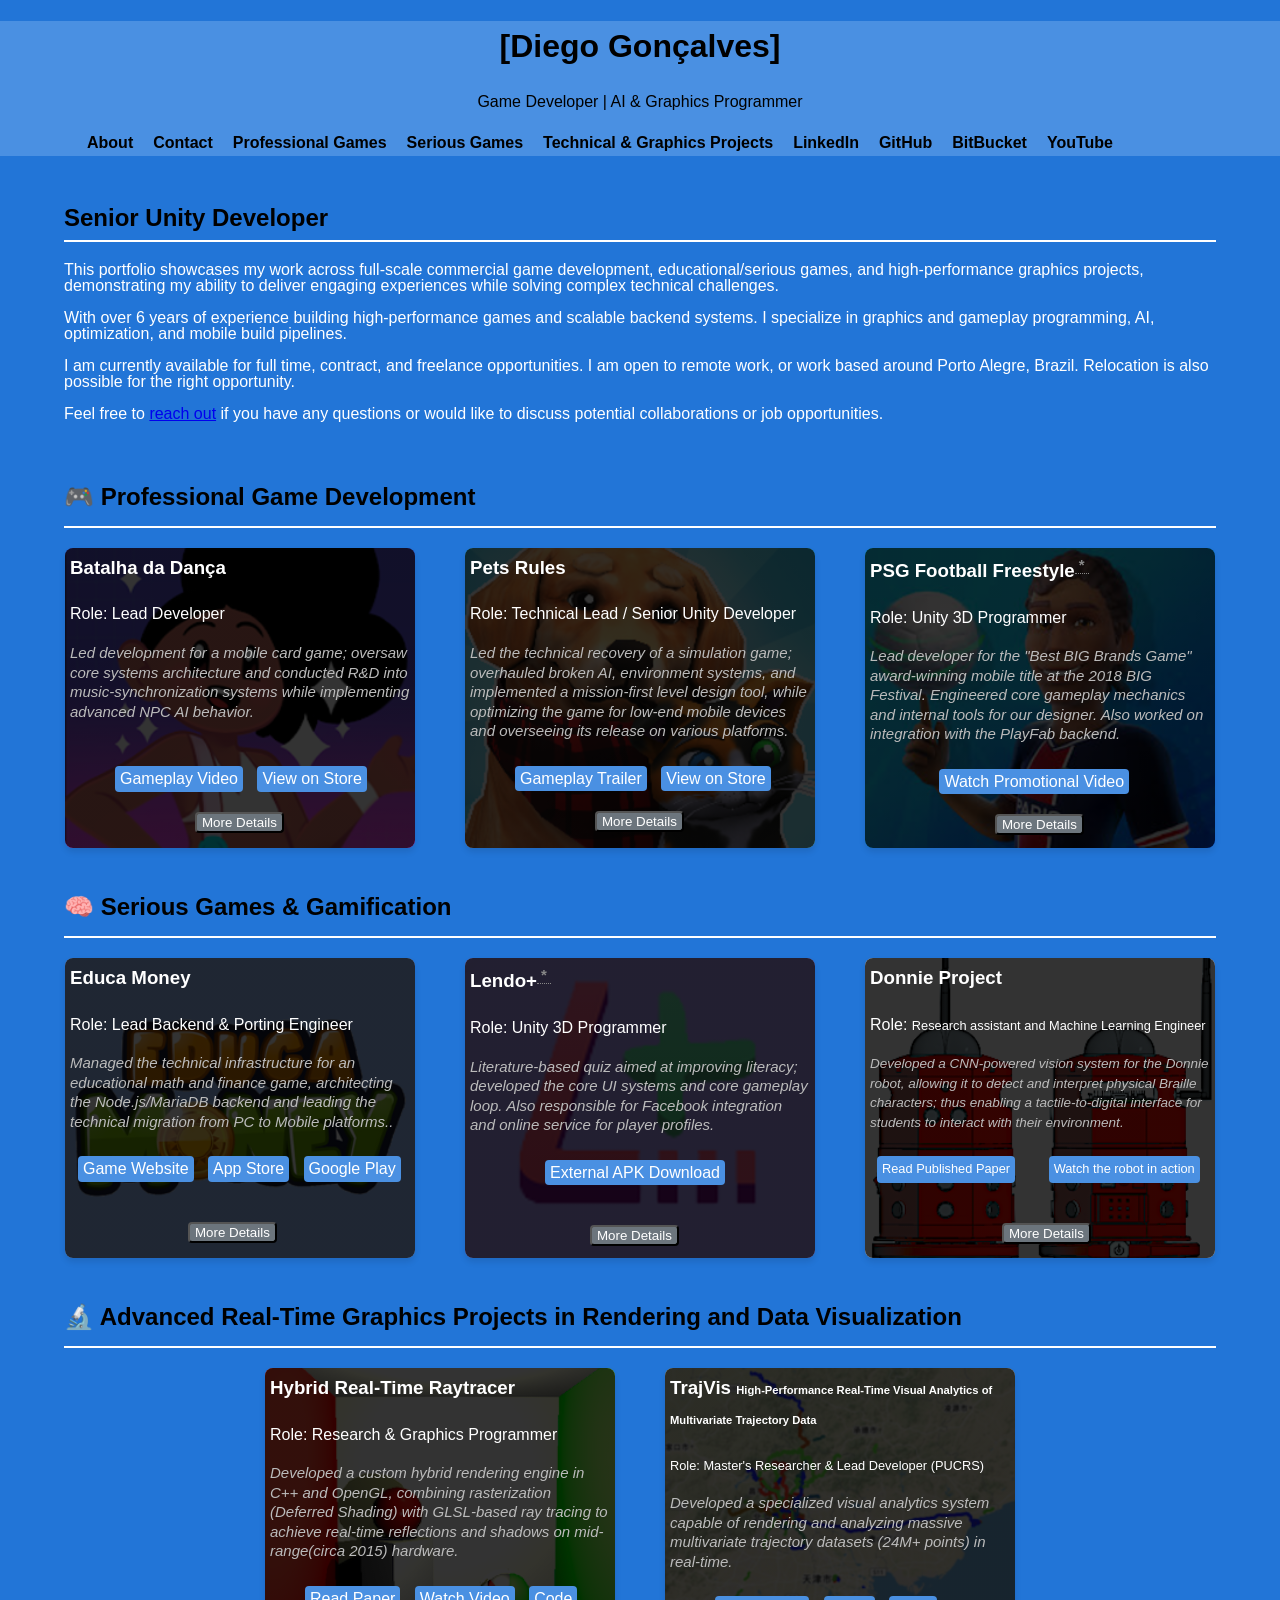
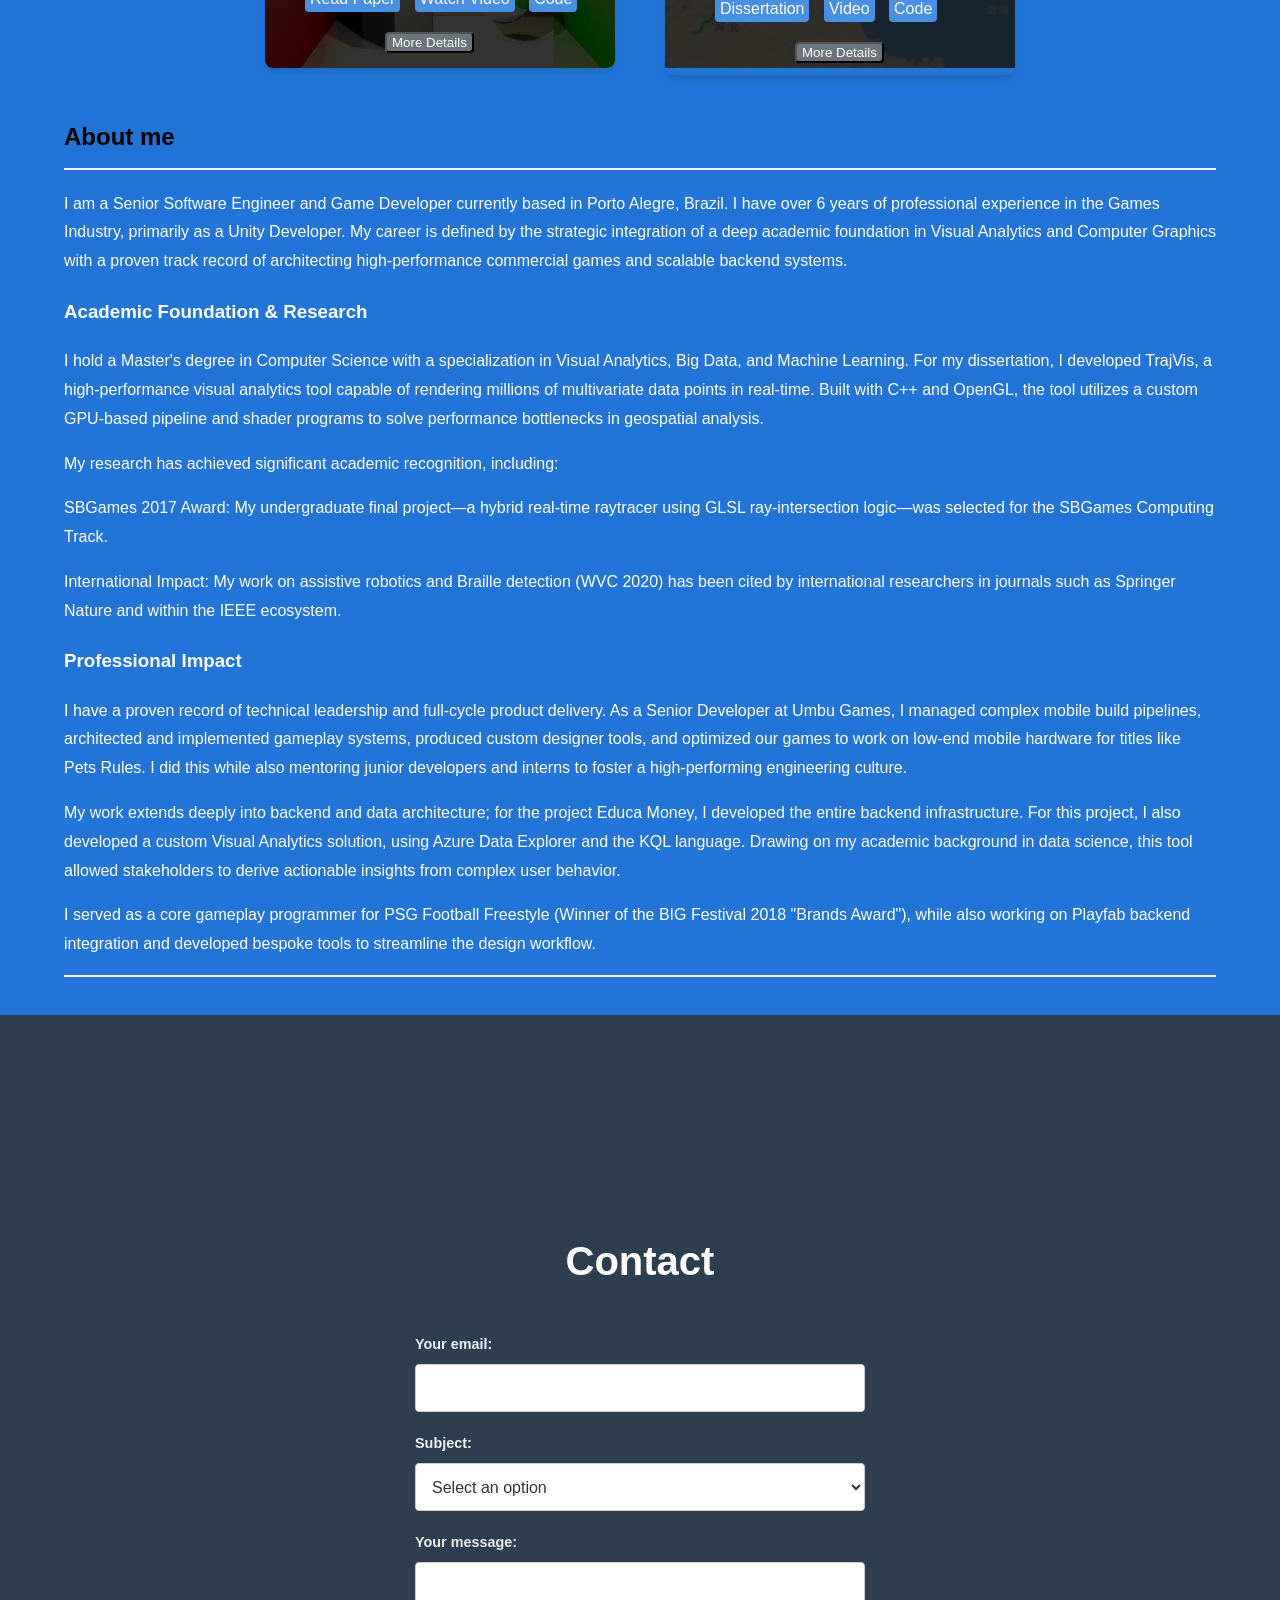
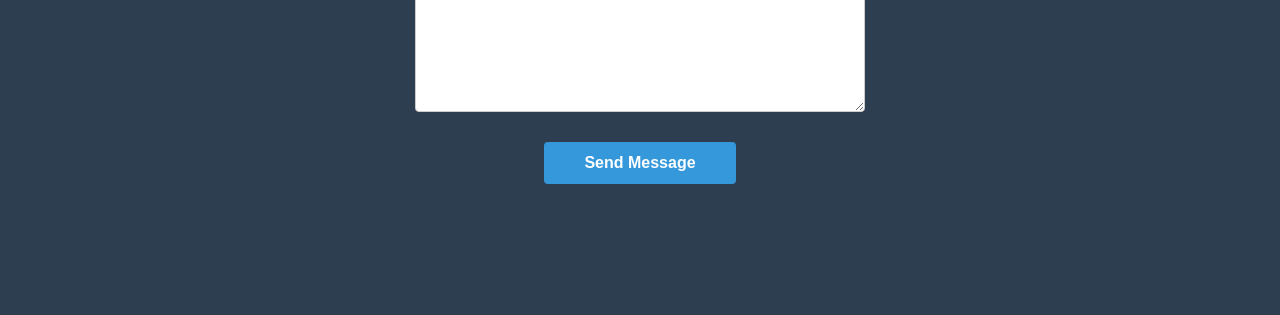
<file: index.html>
<!DOCTYPE html>
<html lang="en">
<head>
    <meta charset="UTF-8">
    <meta name="viewport" content="width=device-width, initial-scale=1.0">
    <title>Diego Gonçalves - Game Development Portfolio</title>
    <link href="styles.css" rel="stylesheet" type="text/css">
    <link rel="icon" type="image/x-icon" href="/favicon.ico">
    <script src="script.js"></script>
</head>
<body>

    <header>
        <h1>[Diego Gonçalves]</h1>
        <p>Game Developer | AI & Graphics Programmer</p>
        <nav>
        <ul>
            <li><a href="#about_me">About</a></li>
            <li><a href="#contact">Contact</a></li> 
            <li><a href="#professional-games">Professional Games</a></li>
            <li><a href="#serious-games">Serious Games</a></li>
            <li><a href="#technical-projects">Technical & Graphics Projects</a></li>
            <li><a href="https://www.linkedin.com/in/dlngoncalves/" target="_blank">LinkedIn</a></li>
            <li><a href="https://github.com/dlngoncalves" target="_blank">GitHub</a></li>
            <li><a href="https://bitbucket.org/dlngoncalves/" target="_blank">BitBucket</a></li>
            <li><a href="https://www.youtube.com/@SenorSparkle" target="_blank">YouTube</a></li>
        </ul>
    </nav>
    </header>

    <div class="container">
        <section id="hero">
            <h2>Senior Unity Developer</h2>
            <p>This portfolio showcases my work across full-scale commercial game development, educational/serious games, and high-performance graphics projects, demonstrating my ability to deliver engaging experiences while solving complex technical challenges.</p>
            <p>With over 6 years of experience building high-performance games and scalable backend systems. I specialize in graphics and gameplay programming, AI, optimization, and mobile build pipelines.</p>
            <p>I am currently available for full time, contract, and freelance opportunities. I am open to remote work, or work based around Porto Alegre, Brazil. Relocation is also possible for the right opportunity.</p>
            <p>Feel free to <a href="#contact">reach out</a> if you have any questions or would like to discuss potential collaborations or job opportunities.</p>
        </section>

        <section id="professional-games">
            <h2>🎮 Professional Game Development</h2>
            <div class="project-grid">
                <div class="project-card" id="batalha">
                    <video class="card-bg-video" autoplay muted loop>
                        <source src="batalha.mp4" type="video/mp4">
                    </video>
                    <div class="card-content">
                        <h3>Batalha da Dança</h3>
                        <p class="role">Role: Lead Developer</p>
                        <p class="description">Led development for a mobile card game; oversaw core systems architecture and conducted R&D into music-synchronization systems while implementing advanced NPC AI behavior.</p>
                        <div id="tiny_white_space"></div>
                        <div class="link-buttons">
                            <a href="https://www.youtube.com/watch?v=ItpnIju2BP4" target="_blank" class="button primary">Gameplay Video</a>
                            <a href="https://play.google.com/store/apps/details?id=com.umbugames.batalhadadanca" target="_blank" class="button primary">View on Store</a>
                            <button class="button secondary" onclick="toggleDetails(this)">More Details</button>
                        </div>
                    </div>
                    <div class="details-content" style="display: none;">
                        <div class="more-info-panel">
                            <div class="video-wrapper" style="position:relative; padding-bottom:56.25%; height:0; overflow:hidden;">
                                <iframe 
                                src="https://www.youtube.com/embed/ItpnIju2BP4"
                                loading="lazy"
                                title="Batalha da Dança Gameplay"
                                style="position:absolute; top:0; left:0; width:100%; height:100%;" 
                                frameborder="0" allowfullscreen>
                                </iframe>
                            </div>
                            <hr>
                            <h4>My Role & Technical Focus</h4>
                            <p>On Batalha da Dança, I led a team of three programmers through a highly compressed 4-month development cycle. My primary challenge was architecting a stable card-game framework under tight deadlines while simultaneously researching rhythm-sync mechanics. Although the full music-synchronization was ultimately simplified to a turn-based scoring system due to time constraints, the R&D phase allowed me to explore complex audio-to-gameplay integration strategies. My leadership ensured that we delivered a polished product on schedule, while also laying the groundwork for potential future expansions that could revisit the original music-sync vision.</p>
                            <ul>
                                <li><b>Agile Leadership:</b> Directed a team of 3 programmers to meet a rapid 4-month production milestone while maintaining code quality.</li>
                                <li><b>Modular AI Architecture:</b> Designed the NPC decision-making logic for the card-game mechanics, ensuring enemies provided a consistent challenge within the turn-based scoring system.</li> 
                                <li><b>Audio R&D:</b> Researched and prototyped systems for music-synchronized gameplay, laying the groundwork for future rhythm-based implementations.</b></li>
                                <li><b>Optimization:</b> Ensured stable performance on mobile devices by managing resource-heavy assets and streamlining the core gameplay loop</li>
                            </ul>
                        </div>
                    </div>
                </div>
                
                <div class="project-card" id="pets-rules">
                    <video class="card-bg-video" autoplay muted loop>
                        <source src="pets.mp4" type="video/mp4">
                    </video>
                    <div class="card-content">
                        <h3>Pets Rules</h3>
                        <p class="role">Role: Technical Lead / Senior Unity Developer</p>
                        <p class="description">Led the technical recovery of a simulation game; overhauled broken AI, environment systems, and implemented a mission-first level design tool, while optimizing the game for low-end mobile devices and overseeing its release on various platforms.</p>
                        <div class="link-buttons">
                            <a href="https://www.youtube.com/watch?v=oVP4sXe_a0k" target="_blank" class="button primary">Gameplay Trailer</a>
                            <a href="https://play.google.com/store/apps/details?id=com.umbugames.petsrules" target="_blank" class="button primary">View on Store</a>
                            <button class="button secondary" onclick="toggleDetails(this)">More Details</button>
                        </div>
                    </div>
                    <div class="details-content" style="display: none;">
                        <div class="more-info-panel">
                            <div class="video-wrapper" style="position:relative; padding-bottom:56.25%; height:0; overflow:hidden;">
                                <iframe 
                                src="https://www.youtube.com/embed/oVP4sXe_a0k"
                                loading="lazy"
                                title="Pet's Rule Gameplay"
                                style="position:absolute; top:0; left:0; width:100%; height:100%;" 
                                frameborder="0" allowfullscreen>
                                </iframe>
                            </div>                            
                            <hr>
                            <h4>My Role & Technical Focus</h4>
                            <p>On Pet’s Rules, I served as the technical bridge between a fragile prototype and a successful mobile launch. I focused on 'architectural surgery'—rescuing a legacy NPC system and a procedural generation engine that were functionally broken upon my arrival. Beyond fixing core gameplay bugs, I took ownership of the manual build pipeline and optimization pass, ensuring the game maintained a stable 30 FPS on target mobile hardware. As a lead, I mentored the development team in adopting professional standards like PlayFab integration and seed-based data persistence, which transformed the project into a scalable product.</p>
                            <ul>
                                <li><strong>Gameplay Mechanics:</strong> Implemented physics-based interaction systems for the "chaos sandbox" environment, focusing on reactive object behavior.</li>
                                <li><strong>AI Development:</strong> Created behavior trees for NPC "Guardians" to respond dynamically to player-triggered environmental changes.</li>
                                <li><strong>Custom Tools:</strong> Developed Unity Editor extensions to allow designers to balance gameplay values without direct code intervention.</li>
                                <li><strong>Build Pipeline:</strong> Established an automated CI/CD pipeline for Android/iOS, significantly reducing deployment times for QA.</li>
                            </ul>
                        </div>
                    </div>
                </div>
                
                <div class="project-card" id="psg-football">
                    <video class="card-bg-video" autoplay muted loop>
                        <source src="psg.mp4" type="video/mp4">
                    </video>
                    <div class="card-content">
                        <h3>PSG Football Freestyle<span class="note-tooltip" title="Please note that this project has since been delisted from all mobile platforms.">*</span></h3>
                        <p class="role">Role: Unity 3D Programmer</p>
                        <p class="description">Lead developer for the "Best BIG Brands Game" award-winning mobile title at the 2018 BIG Festival. Engineered core gameplay mechanics and internal tools for our designer. Also worked on integration with the PlayFab backend.</p>
                        <div class="link-buttons">
                            <a href="" target="_blank" class="button primary"></a>
                            <a href="https://www.youtube.com/watch?v=7E2mfVbQnCk" target="_blank" class="button primary">Watch Promotional Video</a>
                            <button class="button secondary" onclick="toggleDetails(this)">More Details</button>
                        </div>
                    </div>
                    <div class="details-content" style="display: none;">
                        <div class="more-info-panel">
                            <div class="video-wrapper" style="position:relative; padding-bottom:56.25%; height:0; overflow:hidden;">
                                <iframe 
                                src="https://www.youtube.com/embed/7E2mfVbQnCk"
                                loading="lazy"
                                title="PSG Football Freestyle Gameplay"
                                style="position:absolute; top:0; left:0; width:100%; height:100%;" 
                                frameborder="0" allowfullscreen>
                                </iframe>
                            </div>
                            <hr>
                            <h4>My Role & Technical Focus</h4>
                            <p>For this high-profile licensed IP, I served as Chief Gameplay programmer, focusing on the intersection of player input and visual fidelity. I was tasked with bridging the gap between high-fidelity freestyle football movements, responsive mobile controls, and the complex trick combinations we needed. My primary challenge was ensuring the gameplay felt exceptionally responsive; this required engineering a high-performance animation integration that handled seamless, smooth transitions between complex freestyle tricks based on real-time player actions.</p>
                            <ul>
                                <li><strong>Gameplay Architecture:</strong> Architected the core gameplay loop that led to the BIG Brands Award at BIG Festival 2018.</li>
                                <li><strong>Transition Engineering:</strong> Developed a custom animation integration system to manage fluid state transitions, ensuring player actions translated into natural-looking movements and correct trick execution.</li>
                                <li><strong>Live-Service Infrastructure:</strong> Helped Integrated Microsoft Azure PlayFab to manage player data, leaderboards, and backend synchronization.</li>
                                <li><strong>Internal Tooling:</strong> Built internal Unity Editor tools that streamlined the the content creation pipeline for our designer.</li>
                            </ul>
                            <p class="note">Please note that this project has since been delisted from all mobile platforms.</p>
                        </div>
                    </div>
            </div>
        </section>

        <section id="serious-games">
            <h2>🧠 Serious Games & Gamification</h2>
            <div class="project-grid">
                <div class="project-card" id="educa">
                    <video class="card-bg-video" autoplay muted loop>
                        <source src="educa.mp4" type="video/mp4">
                    </video>
                    <div class="card-content">
                        <h3>Educa Money</h3>
                        <p class="role">Role: Lead Backend & Porting Engineer</p>
                        <p class="description">Managed the technical infrastructure for an educational math and finance game, architecting the Node.js/MariaDB backend and leading the technical migration from PC to Mobile platforms..</p>
                        <div class="link-buttons-educa">
                            <a href="https://www.educahub.com.br/educa-money"target="_blank" class="button primary">Game Website</a>
                            <a href="https://apps.apple.com/br/app/educa-money/id6476522311" target="_blank" class="button primary">App Store</a>
                            <a href="https://play.google.com/store/apps/details?id=com.UmbuGames.EducaMoneyEscolas" target="_blank" class="button primary">Google Play</a>
                            <button class="button secondary-educa" onclick="toggleDetails(this)">More Details</button>
                        </div>
                    </div>
                    <div class="details-content" style="display: none;">
                        <div class="more-info-panel">
                            <div class="video-wrapper" style="position:relative; padding-bottom:56.25%; height:0; overflow:hidden;">
                                <iframe 
                                src="https://www.youtube.com/embed/xMPD0PA7NgE"
                                loading="lazy"
                                title="Trailer - Educa Money"
                                style="position:absolute; top:0; left:0; width:100%; height:100%;" 
                                frameborder="0" allowfullscreen>
                                </iframe>
                            </div>
                            <hr>
                            <h4>My Role & Technical Focus</h4>
                            <p>On EducaMoney, I focused on the platform infrastructure and the data pipeline required to turn a math-learning game for children into a viable classroom tool. My primary responsibility was the full-stack architecture, ensuring student data was handled securely via a cloud-hosted backend and leading the technical refactoring required to bring the desktop experience to mobile devices.</p>
                            <p>Beyond architecting the backend and leading the mobile port, I developed a Visual Analytics system that allowed teachers to monitor student progress in real-time. By leveraging Azure Data Explorer and KQL, I transformed raw gameplay data into actionable insights for educators—directly applying my academic research in Visual Analytics to a commercial product.</p>
                            <p>I also implemented the accessibility frameworks that allowed the game to be used by students with visual impairments.</p>
                            <ul>
                                <li><strong>Visual Analytics & KQL:</strong> Engineered a data-monitoring tool using Azure Data Explorer and KQL, enabling teachers to track learning milestones and measure pedagogical outcomes.</li>
                                <li><strong>Backend Engineering:</strong> Developed and deployed the Node.js/MariaDB infrastructure on Azure and AWS to handle player progress and data synchronization.</li>
                                <li><strong>Platform Migration:</strong> Refactored the core code to ensure stable performance and UI scaling during the port from PC to Mobile.</li>
                                <li><strong>Accessibility Implementation:</strong> Engineered specialized UI and audio systems to make math and money concepts accessible to visually impaired students.</li>
                            </ul>
                        </div>
                    </div>
                </div>
                
                <div class="project-card" id="lendo">
                    <video class="card-bg-video" autoplay muted loop>
                        <source src="lendo.mp4" type="video/mp4">
                    </video>
                    <div class="card-content">
                        <h3>Lendo+<span class="note-tooltip" title="Please note that this project has since been delisted from all mobile platforms. The APK shown here is for reference only, and I do not recommend downloading it, neither provide any support for it.">*</span></h3>
                        <p class="role">Role: Unity 3D Programmer</p>
                        <p class="description">Literature-based quiz aimed at improving literacy; developed the core UI systems and core gameplay loop. Also responsible for Facebook integration and online service for player profiles.</p>
                            <div style="display: flex; justify-content: center; align-items: center;"><a href="https://apkpure.com/br/lendo/com.Atomic.LendoMais" target="_blank" class="button primary">External APK Download</a></div>
                            <button class="button secondary-lendo" onclick="toggleDetails(this)">More Details</button>
                    </div>
                        <div class="details-content" style="display: none;">
                            <div class="more-info-panel">
                                <!--If I manage to find a video or create one from the project, I will add it here-->
                                <!-- <div class="video-wrapper" style="position:relative; padding-bottom:56.25%; height:0; overflow:hidden;">
                                    <iframe 
                                    src="https://www.youtube.com/embed/xMPD0PA7NgE"
                                    loading="lazy"
                                    title="Trailer - Educa Money"
                                    style="position:absolute; top:0; left:0; width:100%; height:100%;" 
                                    frameborder="0" allowfullscreen>
                                    </iframe>
                                </div> -->
                                <hr>
                                <h4>My Role & Technical Focus</h4>
                                <p>At Unisinos, I worked on the front-end implementation and data connectivity for Lendo+. This was a key transitional period for Unity development, and my primary focus was building out the game’s menus and interactive screens using the then-newly released Unity UI (uGUI) system. I also handled the integration with Parse(since discontinued) to ensure student progress was saved to the cloud and connected the Facebook SDK to enable social features.</p>
                                <ul>
                                    <li><strong>Visual Analytics & KQL:</strong> Engineered a data-monitoring tool using Azure Data Explorer and KQL, enabling teachers to track learning milestones and measure pedagogical outcomes.</li>
                                    <li><strong>Backend Engineering:</strong> Developed and deployed the Node.js/MariaDB infrastructure on Azure and AWS to handle player progress and data synchronization.</li>
                                    <li><strong>Platform Migration:</strong> Refactored the core code to ensure stable performance and UI scaling during the port from PC to Mobile.</li>
                                    <li><strong>Accessibility Implementation:</strong> Engineered specialized UI and audio systems to make math and money concepts accessible to visually impaired students.</li>
                                </ul>
                                <p class="note">Please note that this project has since been delisted from all mobile platforms. The APK shown here is for reference only, and I do not recommend downloading it, neither provide any support for it.</p>
                            </div>
                    </div>
                </div>

                <div class="project-card" id="donnie">
                    <video class="card-bg-video" autoplay muted loop>
                        <source src="donnie.mp4" type="video/mp4">
                    </video>
                    <div class="card-content">
                        <h3>Donnie Project</h3>
                        <p class="role">Role: <span style="font-size: 0.8em;">Research assistant and Machine Learning Engineer</span></p>
                        <p class="description"><span style="font-size:0.9em;">Developed a CNN-powered vision system for the Donnie robot, allowing it to detect and interpret physical Braille characters; thus enabling a tactile-to-digital interface for students to interact with their environment.</span></p>
                        <div class="link-buttons-donnie">
                            <a href="https://doi.org/10.5753/wvc.2020.13492" style="display: inline-block; padding-top:3px; padding-bottom: 3px;" target="_blank" class="button primary">Read Published Paper</a>
                            <a href="https://www.youtube.com/embed/BRXAqvGPGmU" style="display: inline-block; margin-left:20px; padding-top:3px; padding-bottom: 3px;" target="_blank" class="button primary">Watch the robot in action</a>
                            <button class="button secondary-lendo" onclick="toggleDetails(this)">More Details</button>
                        </div>
                    </div>
                    <div class="details-content" style="display: none;">
                        <div class="more-info-panel">
                            <div class="video-wrapper" style="position:relative; padding-bottom:56.25%; height:0; overflow:hidden;">
                                <iframe 
                                src="https://www.youtube.com/embed/BRXAqvGPGmU"
                                loading="lazy"
                                title="Donnie Robot - Physical robot vs simulated robot"
                                style="position:absolute; top:0; left:0; width:100%; height:100%;" 
                                frameborder="0" allowfullscreen>
                                </iframe>
                            </div>
                            <hr>
                            <h4>My Role & Technical Focus</h4>
                            <p>Donnie was designed from the ground up to teach programming to visually impaired students. One of the projects goals was giving the robot the ability to read Braille characters. My role was to provide the robot's 'sight'.</p>
                            <p>After unsuccessful attempts with printed characters due to the requirements of the project, our team created a set of large blocks with holes plus pins, which could be used to simulate large scale Braille characters.</p>
                            <p>I then developed a vision-to-logic pipeline that used a custom-trained Convolutional Neural Network (CNN) to detect and classify these Braille characters in real-time.</p>
                            <p>To achieve this, our team engineered a unique dataset of 2,800+ labeled images, overcoming classroom challenges like erratic lighting and camera angles.</p>
                            <p>This research was published at WVC 2020 and has since been cited 13 times as a performance benchmark for assistive robotics.</p>
                            <ul>
                                <li><strong>Computer Vision Pipeline:</strong> Optimized a CNN for real-time inference on the robot's onboard hardware, achieving a 92.3% accuracy rate.</li>
                                <li><strong>Dataset Architecture:</strong> Created and published a novel dataset of <b>2,818 labeled Braille images</b>, filling a critical data gap in the research community.</li>
                                <li><strong>Tactile-to-Digital Interface:</strong> Engineered the software bridge that translates physical Braille blocks (tactile) into executable digital code (digital).</li>
                                <li><strong>Academic Impact:</strong> Authored peer-reviewed published research on CNN-based Braille detection (WVC 2020), currently cited by 13 international researchers in Springer Nature, IEEE, and other high-impact venues as a performance benchmark for assistive computer vision.</li>
                            </ul>
                        </div>
                    </div>
                </div>                    
            </div>

        </section>

        <section id="technical-projects">
            <h2>🔬 Advanced Real-Time Graphics Projects in Rendering and Data Visualization</h2>
            <div class="project-grid">

                <div class="project-card" id="raytracer">
                    <video class="card-bg-video" autoplay muted loop>
                        <source src="raytracer.mp4" type="video/mp4">
                    </video>
                    <div class="card-content">
                        <h3>Hybrid Real-Time Raytracer</h3>
                        <p class="role">Role: Research & Graphics Programmer</p>
                        <p class="description">Developed a custom hybrid rendering engine in C++ and OpenGL, combining rasterization (Deferred Shading) with GLSL-based ray tracing to achieve real-time reflections and shadows on mid-range(circa 2015) hardware.</p>
                        <div class="link-buttons" span style="margin-left:40px;">
                            <a href="raytracer.pdf" target="_blank" class="button primary">Read Paper</a>
                            <a href="https://youtu.be/wii0Wm8qu98?si=-SA9efU_ux0YG7R0" target="_blank" class="button primary">Watch Video</a>
                            <a href="https://bitbucket.org/dlngoncalves/hybridraytracer" target="_blank" class="button primary">Code</a>
                            <button class="button secondary" onclick="toggleDetails(this)" span style="margin-left:80px;">More Details</button></span>
                        </div></span>
                    </div>
                    <div class="details-content" style="display: none;">
                        <div class="more-info-panel">
                            <div class="video-wrapper" style="position:relative; padding-bottom:56.25%; height:0; overflow:hidden;">
                                <iframe
                                src="https://www.youtube.com/embed/ibcUo-Ra5lo"
                                loading="lazy"
                                title="Hybrid Real-Time Raytracer"
                                style="position:absolute; top:0; left:0; width:100%; height:100%;" 
                                frameborder="0" allowfullscreen>
                                </iframe>
                            </div>
                            <hr>
                            <h4>My Role & Technical Focus</h4>
                            <p>Long before hardware-accelerated ray tracing became an industry standard via APIs like DXR, I developed a custom hybrid rendering engine from scratch as my undergraduate final project to explore real-time GI techniques.</p>
                            <p>This project optimized the traditional ray tracing pipeline by utilizing Deferred Shading. I rasterized primary visibility to a G-Buffer, eliminating the first level of recursion, and passed the scene geometry to the GPU via Shader Storage Buffer Objects (SSBOs).</p>
                            <p>From there, I wrote custom iterative ray-intersection logic in GLSL fragment shaders to calculate mathematically accurate shadows and multi-bounce reflections.</p>
                            <ul>
                                <li><strong>Custom Rendering Pipeline:</strong> Architected a hybrid raster/ray-traced engine from the ground up using <b>C++</b> and <b>OpenGL</b>, explicitly managing framebuffers and G-Buffer textures.</li>
                                <li><strong>Low-Level Shader Logic:</strong> Implemented the <b>Möller-Trumbore</b> ray-triangle intersection algorithm entirely within <b>GLSL fragment shaders</b>, adapting standard recursive ray tracing into an iterative GPU-friendly format.</li>
                                <li><strong>Memory & Data Bridging:</strong> Utilized <b>SSBOs (Shader Storage Buffer Objects)</b> to efficiently stream dynamic scene geometry, material arrays, and light data from the CPU to the GPU.</li>
                                <li><strong>Performance Architecture:</strong> Demonstrated that the hybrid deferred approach yielded an <b>83% performance improvement</b> over a pure ray-traced baseline on mid-range hardware of the time (Radeon R7 260x).</li>
                                <li><strong>Academic Recognition:</strong> Research selected for the "Workshop G2" at the <b>SBGames 2017 Computing Track</b>, showcasing deep proficiency in low-level graphics APIs.</li>
                            </ul>
                        </div>
                    </div>
                </div>
                
                <div class="project-card" id="trajvis">
                    <video class="card-bg-video" autoplay muted loop>
                        <source src="trajvis.mp4" type="video/mp4">
                    </video>
                    <div class="card-content">
                        <h3>TrajVis <span style="font-size: 0.6em;">High-Performance Real-Time Visual Analytics of Multivariate Trajectory Data</span></h3>
                        <p class="role"><span style="font-size: 0.8em;">Role: Master's Researcher & Lead Developer (PUCRS)</span></p>
                        <p class="description">Developed a specialized visual analytics system capable of rendering and analyzing massive multivariate trajectory datasets (24M+ points) in real-time.</p>
                        <div class="link-buttons">
                            <a href="diego_goncalves_dissertacao.pdf" target="_blank" class="button primary">Dissertation</a>
                            <a href="https://www.youtube.com/watch?v=cRhQ4xPGJWs" target="_blank" class="button primary">Video</a>
                            <a href="https://bitbucket.org/dlngoncalves/trajvis" target="_blank" class="button primary">Code</a>
                            <button class="button secondary" onclick="toggleDetails(this)">More Details</button>
                        </div>
                    </div>
                    <div class="details-content" style="display: none;">
                        <div class="video-wrapper" style="position:relative; padding-bottom:56.25%; height:0; overflow:hidden;">
                            <iframe
                            src="https://www.youtube.com/embed/cRhQ4xPGJWs"
                            loading="lazy"
                            title="Real-Time Visual Analytics of Multivariate Trajectory Data"
                            style="position:absolute; top:0; left:0; width:100%; height:100%;" 
                            frameborder="0" allowfullscreen>
                            </iframe>
                        </div>
                        <hr>
                        <h4>My Role & Technical Focus</h4>
                        <p>To solve the "visual clutter" and performance bottlenecks common in geospatial analysis, this project moved beyond standard CPU-bound methods.</p>
                        <p>By architecting a custom GPU-based pipeline, the tool enables analysts to interactively filter, cluster, and map complex attributes (like weather and speed) across millions of data points without losing interactive frame rates.</p>
                        <ul>
                            <li><strong>Custom GPU Pipeline:</strong> Engineered a pipeline that offloads attribute mapping and multivariate filtering to <b>GPU shaders</b>, maintaining interactive performance even when processing datasets exceeding 5 million active points</li>
                            <li><strong>Advanced Geometry Rendering:</strong> Developed a <b>custom line-rendering routine</b> using <b>geometry shaders</b> to overcome default <b>OpenGL</b> limitations, ensuring seamless segment joins and eliminating visual artifacts during high-zoom interactions.</li>
                            <li><strong>TRACLUS Implementation:</strong> Integrated the Partition-and-Group framework (<b><a href="https://dl.acm.org/doi/epdf/10.1145/1247480.1247546" target="_blank">TRACLUS</a></b>) to cluster raw trajectories into representative paths, significantly reducing visual complexity and revealing latent behavioral patterns</li>
                            <li><strong>Multi-Source Data Fusion:</strong> Architected a system to enrich raw GPS data with external environment variables (via <b>DarkSky/MapBox APIs</b>), enabling complex queries such as "Bicycle commute patterns in temperatures below 0°C"</li>
                            <li><strong>Geospatial Visualization:</strong> Implemented a tile-based map system using elevation heightmaps for vertex displacement, providing a 3D topographic context for trajectory analysis.</li>
                        </ul>
                    </div>

                </div>
        </section>
        
        <section id="about_me">
            <h2>About me</h2>
            <p>I am a Senior Software Engineer and Game Developer currently based in Porto Alegre, Brazil. I have over 6 years of professional experience in the Games Industry, primarily as a Unity Developer. My career is defined by the strategic integration of a deep academic foundation in Visual Analytics and Computer Graphics with a proven track record of architecting high-performance commercial games and scalable backend systems.<p>
                <h3>Academic Foundation & Research</h3> 
                <p>I hold a Master's degree in Computer Science with a specialization in Visual Analytics, Big Data, and Machine Learning. For my dissertation, I developed TrajVis, a high-performance visual analytics tool capable of rendering millions of multivariate data points in real-time. Built with C++ and OpenGL, the tool utilizes a custom GPU-based pipeline and shader programs to solve performance bottlenecks in geospatial analysis.</p>
                <p>My research has achieved significant academic recognition, including:</p>
                <p>SBGames 2017 Award: My undergraduate final project—a hybrid real-time raytracer using GLSL ray-intersection logic—was selected for the SBGames Computing Track.</p>
                <p>International Impact: My work on assistive robotics and Braille detection (WVC 2020) has been cited by international researchers in journals such as Springer Nature and within the IEEE ecosystem.</p>
                <h3>Professional Impact</h3>
                <p>I have a proven record of technical leadership and full-cycle product delivery. As a Senior Developer at Umbu Games, I managed complex mobile build pipelines, architected and implemented gameplay systems, produced custom designer tools, and optimized our games to work on low-end mobile hardware for titles like Pets Rules. I did this while also mentoring junior developers and interns to foster a high-performing engineering culture.</p>
                <p>My work extends deeply into backend and data architecture; for the project Educa Money, I developed the entire backend infrastructure. For this project, I also developed a custom Visual Analytics solution, using Azure Data Explorer and the KQL language. Drawing on my academic background in data science, this tool allowed stakeholders to derive actionable insights from complex user behavior.</p>
                <p>I served as a core gameplay programmer for PSG Football Freestyle (Winner of the BIG Festival 2018 "Brands Award"), while also working on Playfab backend integration and developed bespoke tools to streamline the design workflow.</p>
            <hr color="white">
        </section>

    </div>

    <footer id="contact">
        <h2>Contact</h2>
        <form action="https://formspree.io/f/mvzwkqdl" method="POST">
            <input type="hidden" name="_next" value="https://dlngoncalves.github.io/thanks.html">
            <div class="form-group">
                <label for="email">Your email:</label>
                <input type="email" id="email" name="email" required>
            </div>
            <div class="form-group">
                <label for="subject">Subject:</label>
                <select id="subject" name="subject" required>
                    <option value="" disabled selected>Select an option</option>
                    <option value="Work Opportunity">Work Opportunity</option>
                    <option value="Technical Question">Technical Question</option>
                    <option value="Project Collaboration">Project Collaboration</option>
                    <option value="Other">Other</option>
                </select>
            </div>
            <div class="form-group">
                <label for="message">Your message:</label>
                <textarea id="message" name="message" required></textarea>
            </div>

            <button type="submit" id="contact_me">Send Message</button>
        </form>
    </footer>
</body>
</html>
</file>
<file: styles.css>
#batalha {
    --img: url('batalha.png');
    background-size: cover;
    background-position: center;
}

#pets-rules {
    --img: url('pets.png');
    background-size: cover;
    background-position: center;
}

#psg-football {
    --img: url('psg.png');
    background-size: cover;
    background-position: center;
}

#educa {
    --img: url('educa.png');
    background-size: cover;
    background-position: center;
}

#lendo {
    --img: url('lendo.png');
    background-size: cover;
    background-position: center;
}

#donnie {
    --img: url('donnie.png');
    background-size: cover;
    background-position: center;
}

#raytracer {
    --img: url('raytracer.png');
    background-size: cover;
    background-position: center;
}

#trajvis {
    --img: url('trajvis.png');
    background-size: cover;
    background-position: center;
}

body {
    font-family: Arial, sans-serif;
    line-height: 1.6;
    margin: 0;
    padding: 0;
    background-color:  #2275D7;
    color: #ffffff;
}

header {
    background:#4a90e2; /* A professional blue */
    color: #000000;
    text-align: center;
}

nav ul {
  display: flex;       /* Arrange items in a row */
  flex-wrap: wrap;     /* Allow items to move to the next line */
  justify-content: center; /* Center the menu items */
  list-style: none;    /* Remove the bullet points */
  padding: 0;          /* Remove default browser padding */
  margin: 20px auto;   /* Add some vertical space and center the container */
  gap: 15px 25px;      /* Vertical gap: 15px, Horizontal gap: 25px */
  max-width: 1200px;   /* Keep the menu from getting too wide on huge screens */
}

nav li {
  white-space: nowrap; /* CRITICAL: Prevents "Serious Games" from breaking into two lines */
}

nav a {
  text-decoration: none;
  font-weight: bold;
  color: #000;         /* Adjust color to match your design */
}

nav a:hover {
  text-decoration: underline;
}

header nav ul {
    list-style: none; /* Removes the dots/bullets */
    padding: 0;       /* Removes that default left-side spacing */
    margin: 0;        /* Removes any default outer spacing */
    display: flex;    /* This puts the links in a horizontal row */
    justify-content: center; /* This centers the row of links */
    gap: 20px;        /* Adds clean space between the links */
}

header nav a {
    color: #000000;
    text-decoration: none;
    font-weight: bold;
}

header nav a:hover {
    text-decoration: underline;
}

header h1 {
    margin-bottom: 0.1em;
}

.container {
    width: 90%;
    max-width: 1200px;
    margin: 20px auto;
    padding: 0 10px;
}

section {
    padding: 10px 0;
}

section h2 {
    color: #000000;
    border-bottom: 2px solid #ffffff;
    padding-bottom: 10px;
}

#hero {
    color: #ffffff;
    text-align: left;
    line-height: 1;
}

#about_me {
    color: #ffffff;
    text-align: left;
    line-height: 1.8;
}

#tiny_white_space {
    padding-bottom: 10px;
}

.project-grid {
    display: grid;
    grid-template-columns: repeat(auto-fit,350px);
    justify-content: center;
    align-items: start;
    gap: 50px;
}

.project-card {
    position: relative;
    overflow: hidden; /* Clips the expanded content if needed */
    border-radius: 8px;
    box-shadow: 0 4px 6px rgba(0, 0, 0, 0.1);
    min-height: 300px; /* Your original card height */
    width: 350px; /* LOCK the card width here */
    --overlay: rgba(0, 0, 0, 0.8); 
    --img: url('deluge.jpg');
    transition: transform 0.2s, box-shadow 0.2s;
    z-index: 0; /* Ensures the card is above the ::before background layer */
}


.project-card::before{
    content: "";
    position: absolute;
    top: 0;
    left: 0;
    width: 100%;
    height: 300px; /* LOCK the image height here */

    background-image: linear-gradient(var(--overlay), var(--overlay)), var(--img);
    background-size: cover;
    background-position: center;
    z-index: 1; /* Sits below the card content but above the card background */
}

.card-bg-video {
  position: absolute;
  top: 0; left: 0;
  width: 100%; 
  height: 300px;
  object-fit: cover; /* Prevents stretching */
  z-index: 2; /* Sits above the image but below text */
  opacity: 0;
  transition: opacity 0.2s ease;
}

/* The fix: Force the text to the front */
.project-card .card-content {
  position: relative; /* z-index only works on positioned elements */
  z-index: 5; /* Highest layer: always above the video */
  pointer-events: none; /* Optional: lets mouse clicks "pass through" to the card/buttons */
}

.project-card .card-content a,
.project-card .card-content p,
.project-card .card-content h3,
.project-card .card-content button {
  pointer-events: auto;
}

.project-card:hover .card-bg-video {
  opacity: 0.5;
}

.details-content {
    margin-top: 15px;
    padding: 20px;
    border-radius: 8px;
    box-shadow: 0 4px 6px rgba(0, 0, 0, 0.1);
    background: #4a90e2;
}

.project-card:hover {
    transform: translateY(-5px);
    box-shadow: 0 6px 10px rgba(0, 0, 0, 0.15);
     --overlay: rgba(0, 0, 0, 1);
}

.project-card h3 {
    margin-top: 5px;
    margin-left: 5px;
    color: #ffffff;
}

.role {
    color: #ffffff;
    margin-left: 5px;
}

.description {
    font-style: italic;
    color: #bbbbbb;
    line-height: 1.3;
    font-size: 15px;
    margin-left: 5px;
    margin-right: 5px;
    min-height: 40px; /* Ensures consistent card height */
}

.note{
    font-variant: small-caps;
    color: #ffffff;
    margin-left: 5px;
}

.note-link{
  color: white;
  font-weight: bold;
  text-decoration: none;
}

.note-tooltip {
    cursor: help; /* Changes cursor to a question mark/pointer */
    color: #888; /* Subtle gray so it doesn't distract from the title */
    font-size: 0.8em;
    vertical-align: super; /* Keeps it as a superscript */
    padding: 0 4px;
    border-bottom: 1px dotted #888; /* Visual cue that it's interactive */
}

.note-tooltip:hover {
    color: #3498db; /* Changes color on hover to show it's active */
    border-bottom: 1px solid #3498db;
}

.button {
    display: inline-block;
    background: #4a90e2;
    color: white;
    padding-left: 5px;
    padding-right: 5px;
    margin-top: 10px;
    margin-right: 10px;
    text-decoration: none;
    border-radius: 4px;
    transition: background 0.3s;
}

.button:hover {
    background: #3a7bd5;
}

.link-buttons {
    margin-left: 50px;
    margin-top: 10px;
    margin-right: 10px;
    margin-bottom: 10px;
}

.link-buttons-educa {
    margin-left: 13px;
    margin-top: 10px;
    margin-right: 0px;
    margin-bottom: 10px;
}

.link-buttons-donnie {
    margin-left: 12px;
    margin-top: 10px;
    margin-right: 0px;
    margin-bottom: 10px;
    font-size: 0.8em;
}

.secondary {
    background: #6c757d; /* A subtle grey */
    margin-top: 20px;
    margin-left:80px;
    cursor: pointer;
}

.secondary-educa {
    background: #6c757d; /* A subtle grey */
    margin-top: 40px;
    margin-left:110px;
    cursor: pointer;
}

.secondary-lendo {
    background: #6c757d; /* A subtle grey */
    margin-top: 40px;
    margin-left:125px;
    cursor: pointer;
}


.secondary:hover {
    background: #5a6268;
}

/* 1. Global fix for the header overlap */
html {
    scroll-behavior: smooth;
    scroll-padding-top: 80px; 
}

/* 2. The Footer Container */
footer {
    /* padding: 100px 20px; */
    padding: 150px 20px 100px 20px;
    background-color: #2c3e50;
    color: white;
    min-height: 100vh;
    display: flex;
    flex-direction: column;
    justify-content: center; /* Vertical center */
    align-items: center;     /* Horizontal center */
    box-sizing: border-box;
    text-align: center;
    scroll-margin-top: -120px;
}

footer h2 {
    margin-bottom: 40px;
    color: white;
    font-size: 2.5rem;
    border: none; /* Removing the black border-bottom from your section h2 for the dark footer */
}

/* 3. The Form */
footer form {
    width: 100%;
    max-width: 450px; /* Limits width on desktop */
    margin: 0 auto;  /* Double-insurance for centering */
    display: flex;
    flex-direction: column;
    gap: 20px;
}

.form-group {
    display: flex;
    flex-direction: column;
    gap: 8px;
    text-align: left; /* Keeps text left-aligned inside the centered form */
}

footer label {
    font-weight: bold;
    font-size: 0.9rem;
    color: #ecf0f1;
}

/* 4. Inputs & Select */
footer input, 
footer select, 
footer textarea {
    width: 100%; 
    padding: 12px;
    border-radius: 4px;
    border: 1px solid #ccc;
    font-family: inherit;
    font-size: 1rem;
    box-sizing: border-box;
    background-color: white;
    color: #333;
}

/* Specific height to prevent "chunkiness" */
footer input, 
footer select {
    height: 48px;
}

footer textarea {
    height: 150px;
    resize: vertical;
}

/* 5. The Send Button */
footer button {
    background-color: #3498db;
    color: white;
    padding: 12px 40px;
    border: none;
    border-radius: 4px;
    cursor: pointer;
    font-weight: bold;
    font-size: 1rem;
    transition: background 0.3s ease;
    align-self: center; /* Keeps button from stretching */
    width: auto;
    margin-top: 10px;
}

footer button:hover {
    background-color: #2980b9;
}

/* Responsive adjustments */
@media (max-width: 600px) {
    .project-grid {
        grid-template-columns: 1fr;
    }
    footer {
        padding: 60px 20px;
    }
}
</file>
